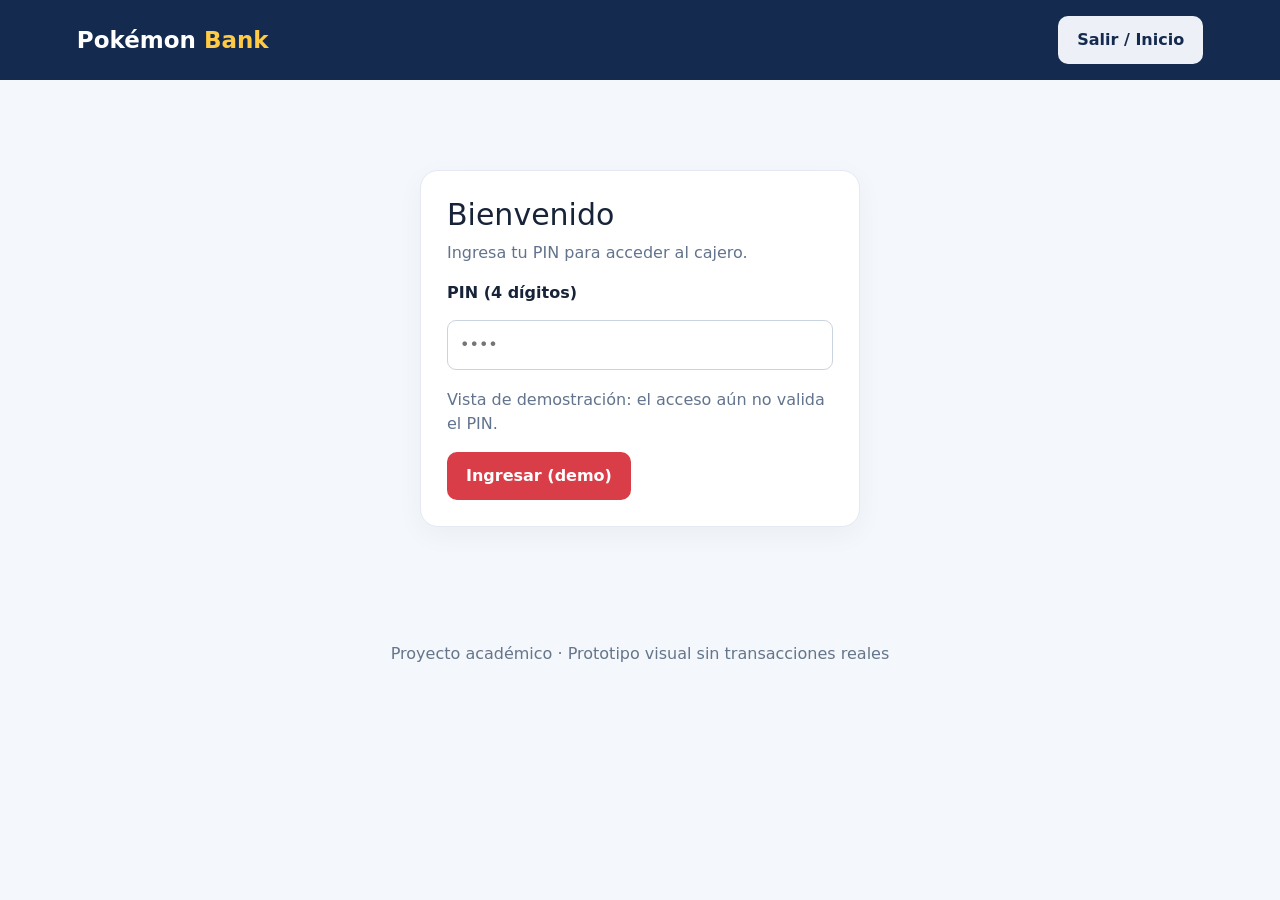
<file: index.html>
<!doctype html>
<html lang="es">
    <head>
        <meta charset="UTF-8" />
        <meta name="viewport" content="width=device-width,initial-scale=1" />
        <title>Acceso | Pokémon Bank</title>
        <link rel="stylesheet" href="https://cdn.jsdelivr.net/npm/bootstrap@4.0.0/dist/css/bootstrap.min.css" />
        <link rel="stylesheet" href="css/styles.css" />
    </head>
    <body>
        <header class="top">
            <div class="brand">Pokémon <span>Bank</span></div>
            <a class="btn light" href="index.html">Salir / Inicio</a>
        </header>
        <main class="wrap">
            <section class="panel center">
                <h1>Bienvenido</h1>
                <p class="muted">Ingresa tu PIN para acceder al cajero.</p>
                <label for="pin">PIN (4 dígitos)</label
                ><input
                    id="pin"
                    type="password"
                    inputmode="numeric"
                    pattern="[0-9]{4}"
                    maxlength="4"
                    placeholder="••••"
                />
                <p class="muted">Vista de demostración: el acceso aún no valida el PIN.</p>
                <a class="btn" href="acciones.html">Ingresar (demo)</a>
            </section>
        </main>
        <footer class="footer">Proyecto académico · Prototipo visual sin transacciones reales</footer>
    </body>
</html>
</file>
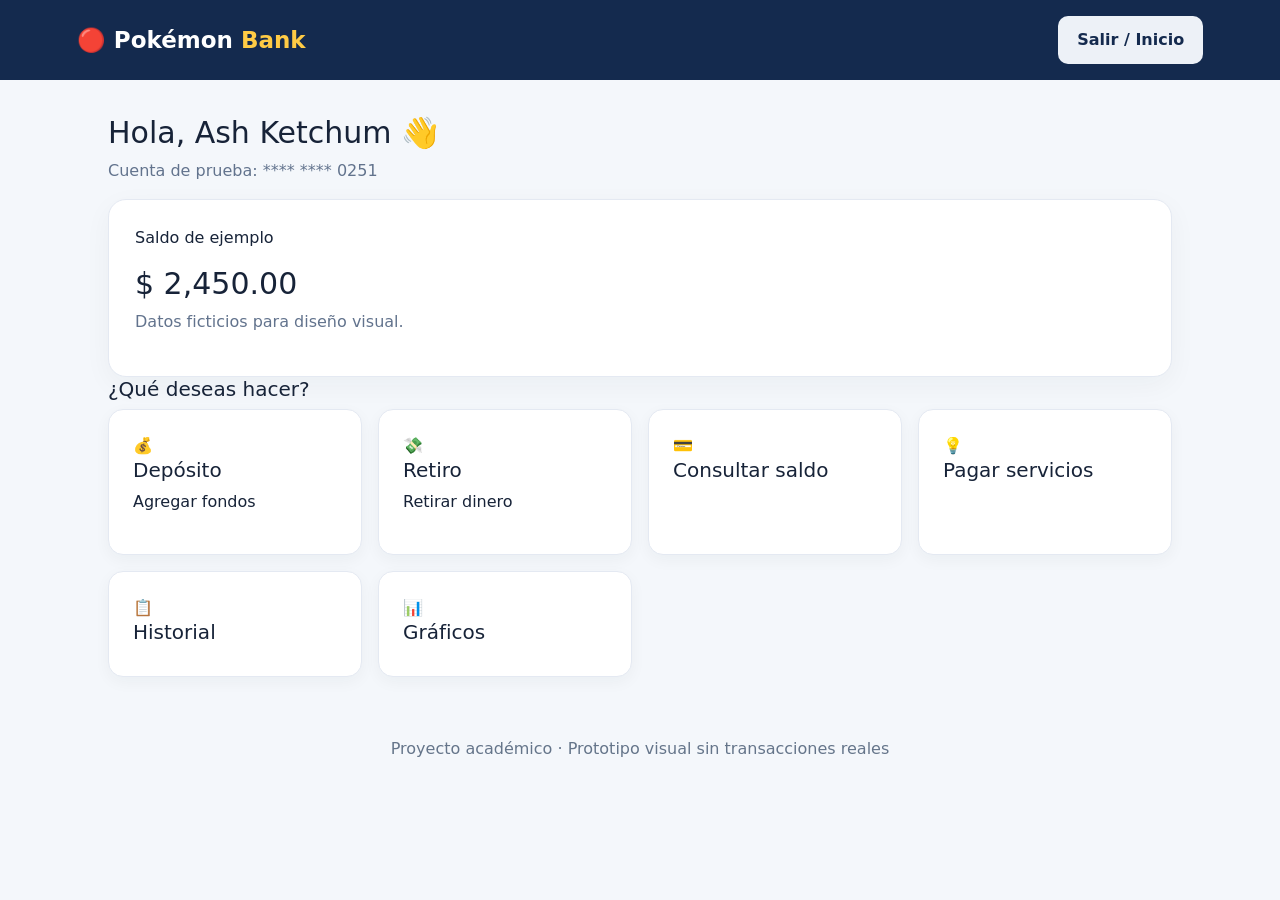
<file: acciones.html>
<!doctype html>
<html lang="es">
    <head>
        <meta charset="UTF-8" />
        <meta name="viewport" content="width=device-width,initial-scale=1" />
        <title>Acciones | Pokémon Bank</title>
        <link rel="stylesheet" href="https://cdn.jsdelivr.net/npm/bootstrap@4.0.0/dist/css/bootstrap.min.css" />
        <link rel="stylesheet" href="css/styles.css" />
    </head>
    <body>
        <header class="top">
            <div class="brand">🔴 Pokémon <span>Bank</span></div>
            <a class="btn light" href="index.html">Salir / Inicio</a>
        </header>
        <main class="wrap">
            <h1>Hola, Ash Ketchum 👋</h1>
            <p class="muted">Cuenta de prueba: **** **** 0251</p>
            <section class="panel">
                <p>Saldo de ejemplo</p>
                <h1>$ 2,450.00</h1>
                <p class="muted">Datos ficticios para diseño visual.</p>
            </section>
            <h2>¿Qué deseas hacer?</h2>
            <section class="grid">
                <a class="tile" href="deposito.html"
                    >💰
                    <h2>Depósito</h2>
                    <p>Agregar fondos</p></a
                ><a class="tile" href="retiro.html"
                    >💸
                    <h2>Retiro</h2>
                    <p>Retirar dinero</p></a
                ><a class="tile" href="saldo.html"
                    >💳
                    <h2>Consultar saldo</h2></a
                ><a class="tile" href="servicios.html"
                    >💡
                    <h2>Pagar servicios</h2></a
                ><a class="tile" href="historial.html"
                    >📋
                    <h2>Historial</h2></a
                ><a class="tile" href="graficos.html"
                    >📊
                    <h2>Gráficos</h2></a
                >
            </section>
        </main>
        <footer class="footer">Proyecto académico · Prototipo visual sin transacciones reales</footer>
    </body>
</html>
</file>
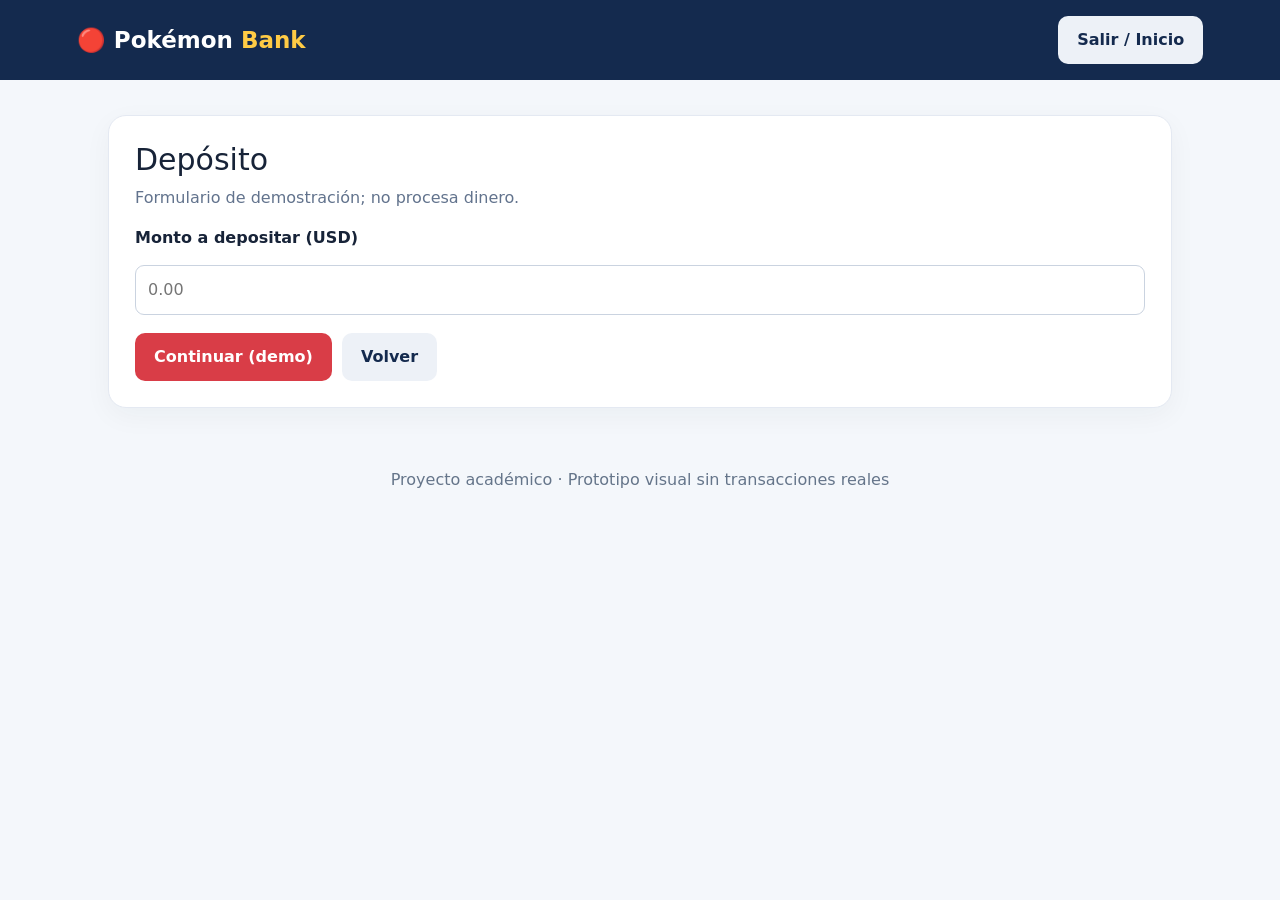
<file: deposito.html>
<!doctype html>
<html lang="es">
    <head>
        <meta charset="UTF-8" />
        <meta name="viewport" content="width=device-width,initial-scale=1" />
        <title>Depósito | Pokémon Bank</title>
        <link rel="stylesheet" href="https://cdn.jsdelivr.net/npm/bootstrap@4.0.0/dist/css/bootstrap.min.css" />
        <link rel="stylesheet" href="css/styles.css" />
    </head>
    <body>
        <header class="top">
            <div class="brand">🔴 Pokémon <span>Bank</span></div>
            <a class="btn light" href="index.html">Salir / Inicio</a>
        </header>
        <main class="wrap">
            <section class="panel">
                <h1>Depósito</h1>
                <p class="muted">Formulario de demostración; no procesa dinero.</p>
                <label for="monto">Monto a depositar (USD)</label
                ><input id="monto" type="number" min="0.01" step="0.01" placeholder="0.00" />
                <div class="actions">
                    <a href="acciones.html" class="btn">Continuar (demo)</a
                    ><a href="acciones.html" class="btn light">Volver</a>
                </div>
            </section>
        </main>
        <footer class="footer">Proyecto académico · Prototipo visual sin transacciones reales</footer>
    </body>
</html>
</file>
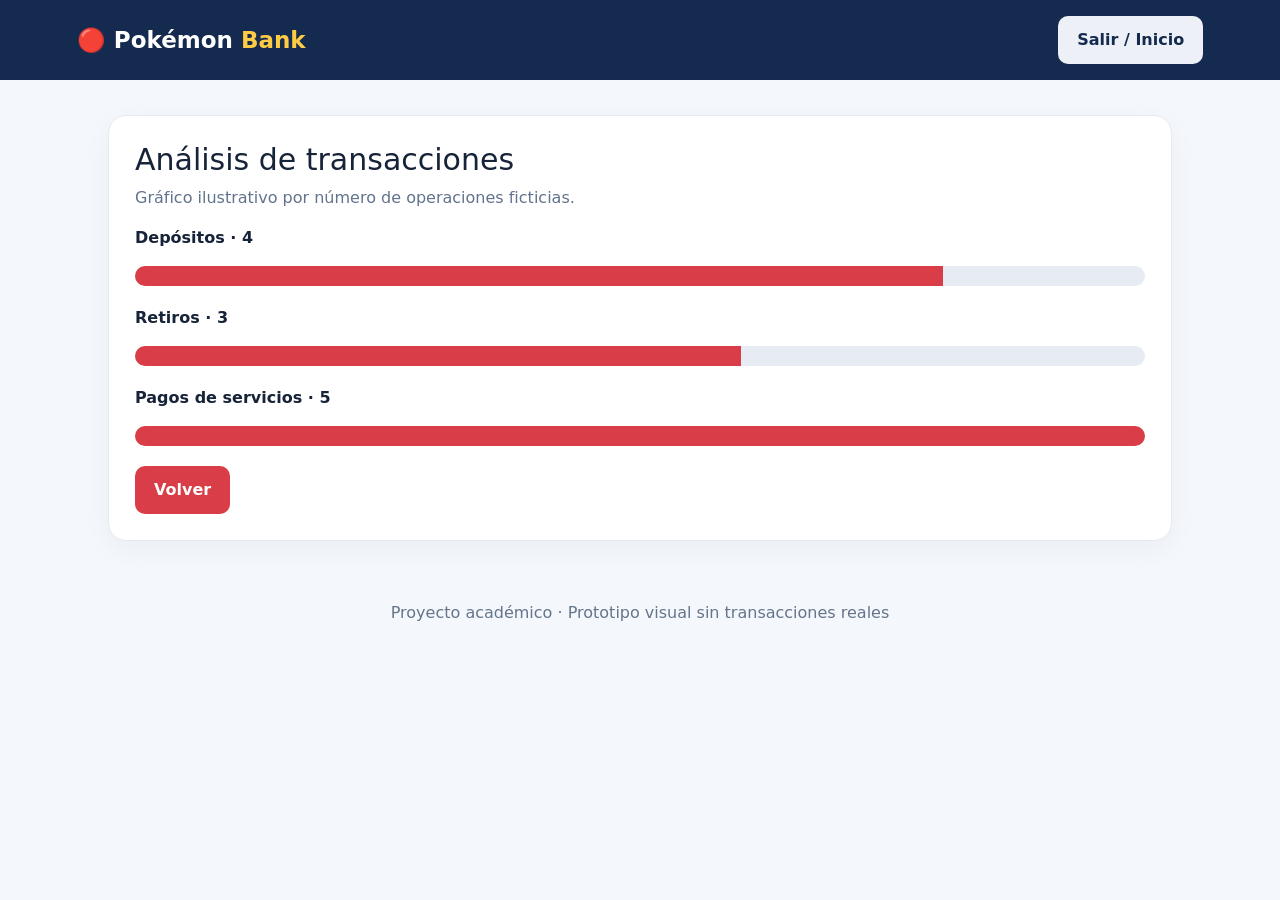
<file: graficos.html>
<!doctype html>
<html lang="es">
    <head>
        <meta charset="UTF-8" />
        <meta name="viewport" content="width=device-width,initial-scale=1" />
        <title>Gráficos | Pokémon Bank</title>
        <link rel="stylesheet" href="https://cdn.jsdelivr.net/npm/bootstrap@4.0.0/dist/css/bootstrap.min.css" />
        <link rel="stylesheet" href="css/styles.css" />
    </head>
    <body>
        <header class="top">
            <div class="brand">🔴 Pokémon <span>Bank</span></div>
            <a class="btn light" href="index.html">Salir / Inicio</a>
        </header>
        <main class="wrap">
            <section class="panel">
                <h1>Análisis de transacciones</h1>
                <p class="muted">Gráfico ilustrativo por número de operaciones ficticias.</p>
                <label>Depósitos · 4</label>
                <div class="bar"><div class="fill" style="width: 80%"></div></div>
                <label>Retiros · 3</label>
                <div class="bar"><div class="fill" style="width: 60%"></div></div>
                <label>Pagos de servicios · 5</label>
                <div class="bar"><div class="fill" style="width: 100%"></div></div>
                <a href="acciones.html" class="btn">Volver</a>
            </section>
        </main>
        <footer class="footer">Proyecto académico · Prototipo visual sin transacciones reales</footer>
    </body>
</html>
</file>
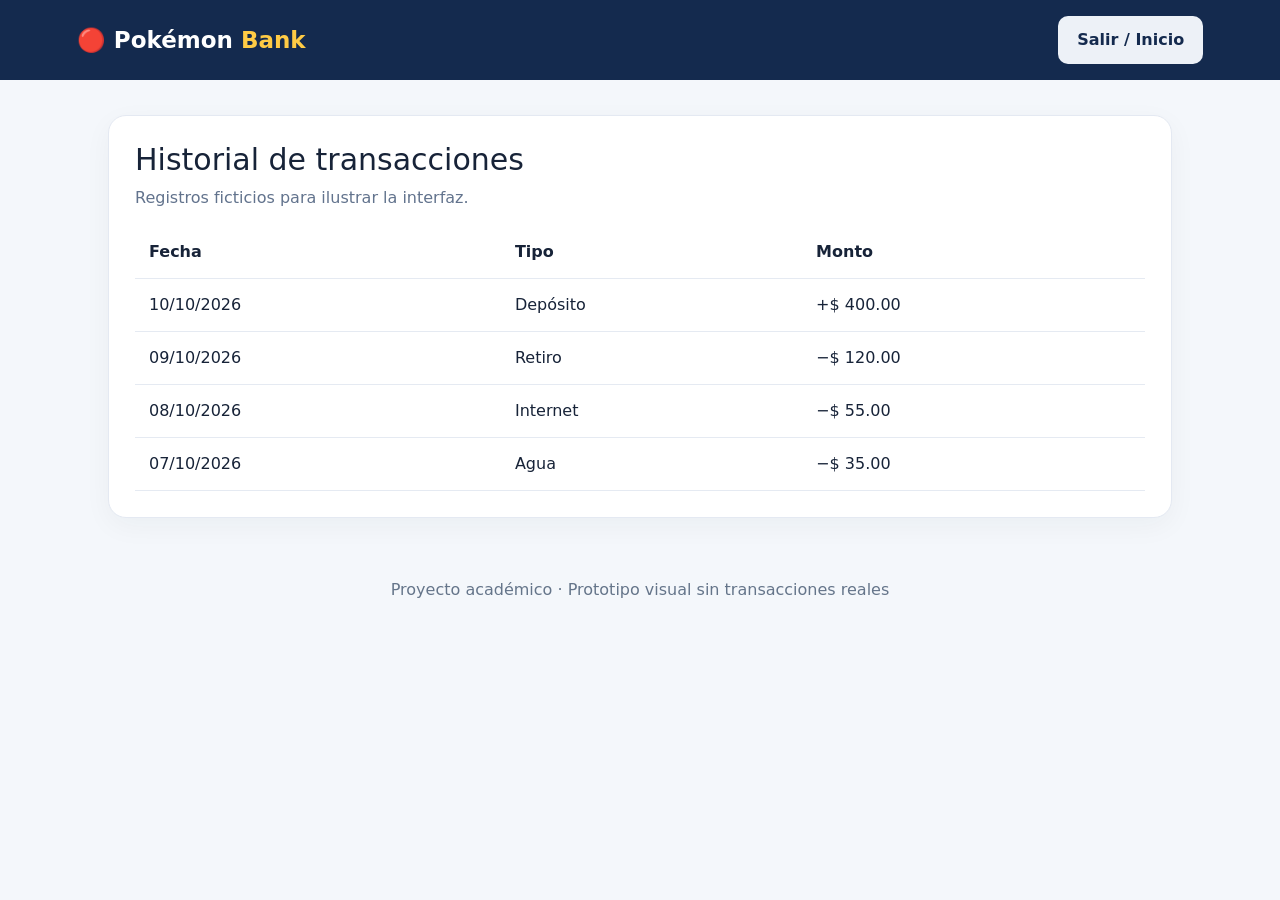
<file: historial.html>
<!doctype html>
<html lang="es">
    <head>
        <meta charset="UTF-8" />
        <meta name="viewport" content="width=device-width,initial-scale=1" />
        <title>Historial | Pokémon Bank</title>
        <link rel="stylesheet" href="https://cdn.jsdelivr.net/npm/bootstrap@4.0.0/dist/css/bootstrap.min.css" />
        <link rel="stylesheet" href="css/styles.css" />
    </head>
    <body>
        <header class="top">
            <div class="brand">🔴 Pokémon <span>Bank</span></div>
            <a class="btn light" href="index.html">Salir / Inicio</a>
        </header>
        <main class="wrap">
            <section class="panel">
                <h1>Historial de transacciones</h1>
                <p class="muted">Registros ficticios para ilustrar la interfaz.</p>
                <table>
                    <thead>
                        <tr>
                            <th>Fecha</th>
                            <th>Tipo</th>
                            <th>Monto</th>
                        </tr>
                    </thead>
                    <tbody>
                        <tr>
                            <td>10/10/2026</td>
                            <td>Depósito</td>
                            <td>+$ 400.00</td>
                        </tr>
                        <tr>
                            <td>09/10/2026</td>
                            <td>Retiro</td>
                            <td>−$ 120.00</td>
                        </tr>
                        <tr>
                            <td>08/10/2026</td>
                            <td>Internet</td>
                            <td>−$ 55.00</td>
                        </tr>
                        <tr>
                            <td>07/10/2026</td>
                            <td>Agua</td>
                            <td>−$ 35.00</td>
                        </tr>
                    </tbody>
                </table>
            </section>
        </main>
        <footer class="footer">Proyecto académico · Prototipo visual sin transacciones reales</footer>
    </body>
</html>
</file>
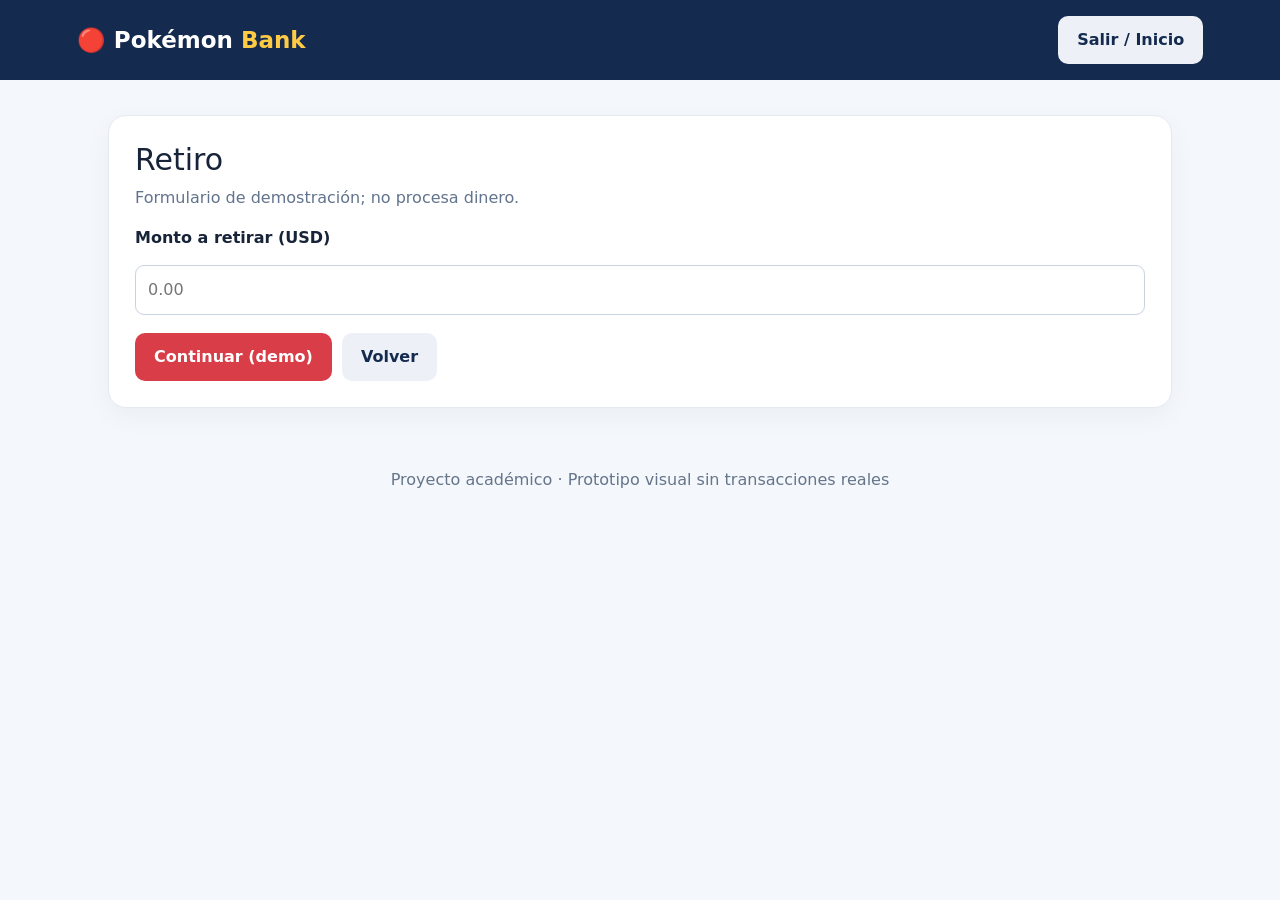
<file: retiro.html>
<!doctype html>
<html lang="es">
    <head>
        <meta charset="UTF-8" />
        <meta name="viewport" content="width=device-width,initial-scale=1" />
        <title>Retiro | Pokémon Bank</title>
        <link rel="stylesheet" href="https://cdn.jsdelivr.net/npm/bootstrap@4.0.0/dist/css/bootstrap.min.css" />
        <link rel="stylesheet" href="css/styles.css" />
    </head>
    <body>
        <header class="top">
            <div class="brand">🔴 Pokémon <span>Bank</span></div>
            <a class="btn light" href="index.html">Salir / Inicio</a>
        </header>
        <main class="wrap">
            <section class="panel">
                <h1>Retiro</h1>
                <p class="muted">Formulario de demostración; no procesa dinero.</p>
                <label for="monto">Monto a retirar (USD)</label
                ><input id="monto" type="number" min="0.01" step="0.01" placeholder="0.00" />
                <div class="actions">
                    <a href="acciones.html" class="btn">Continuar (demo)</a
                    ><a href="acciones.html" class="btn light">Volver</a>
                </div>
            </section>
        </main>
        <footer class="footer">Proyecto académico · Prototipo visual sin transacciones reales</footer>
    </body>
</html>
</file>
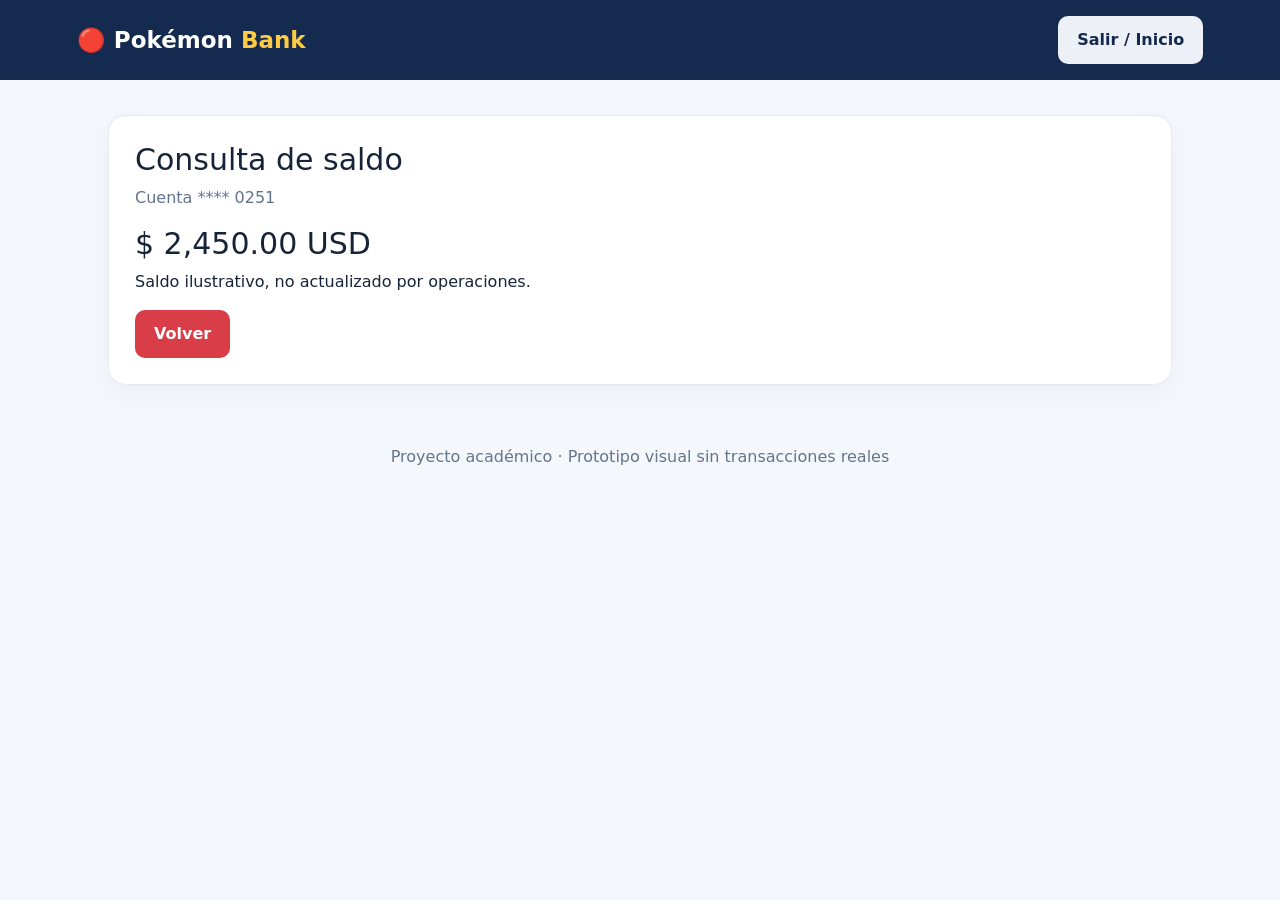
<file: saldo.html>
<!doctype html>
<html lang="es">
    <head>
        <meta charset="UTF-8" />
        <meta name="viewport" content="width=device-width,initial-scale=1" />
        <title>Saldo | Pokémon Bank</title>
        <link rel="stylesheet" href="https://cdn.jsdelivr.net/npm/bootstrap@4.0.0/dist/css/bootstrap.min.css" />
        <link rel="stylesheet" href="css/styles.css" />
    </head>
    <body>
        <header class="top">
            <div class="brand">🔴 Pokémon <span>Bank</span></div>
            <a class="btn light" href="index.html">Salir / Inicio</a>
        </header>
        <main class="wrap">
            <section class="panel">
                <h1>Consulta de saldo</h1>
                <p class="muted">Cuenta **** 0251</p>
                <h1>$ 2,450.00 USD</h1>
                <p>Saldo ilustrativo, no actualizado por operaciones.</p>
                <a class="btn" href="acciones.html">Volver</a>
            </section>
        </main>
        <footer class="footer">Proyecto académico · Prototipo visual sin transacciones reales</footer>
    </body>
</html>
</file>
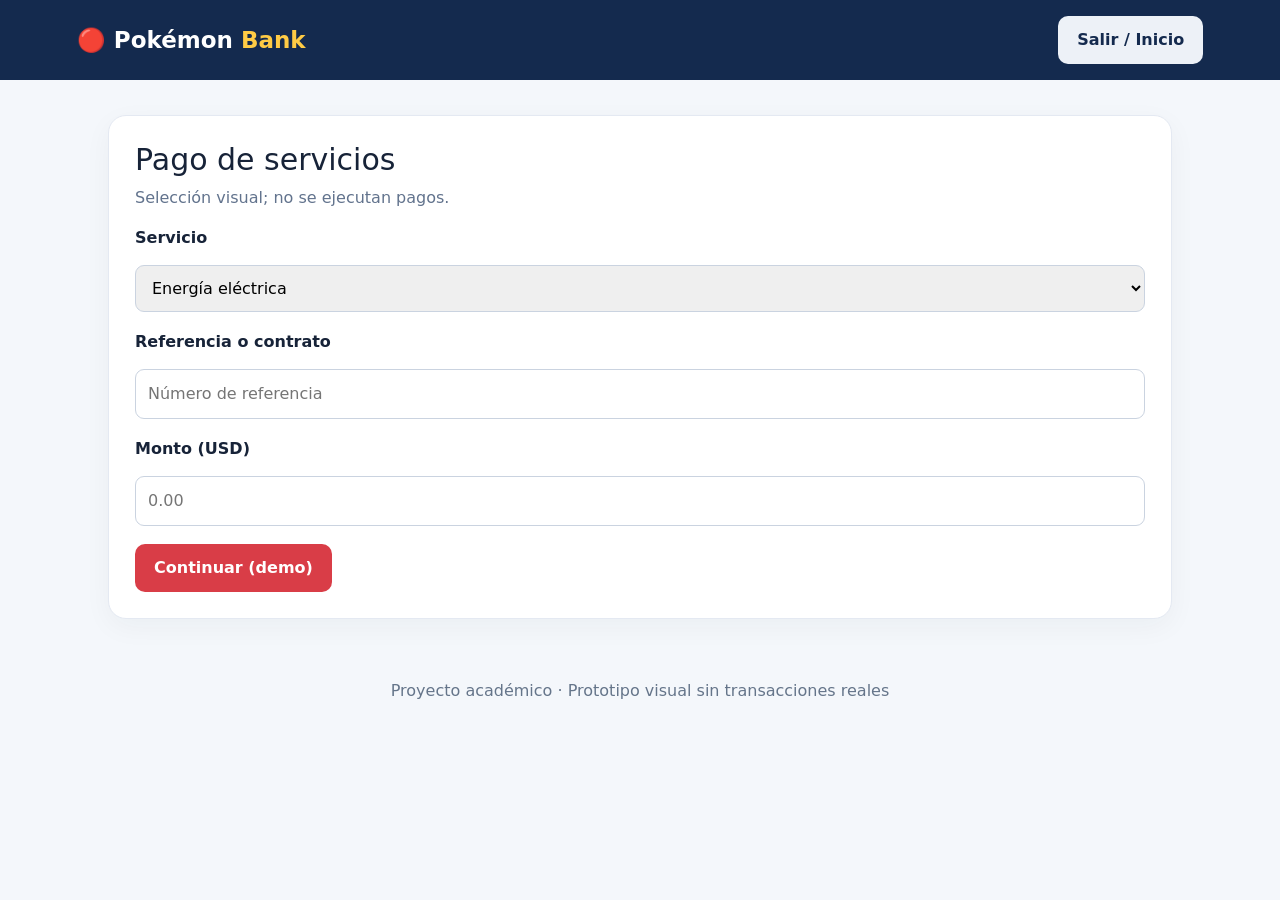
<file: servicios.html>
<!doctype html>
<html lang="es">
    <head>
        <meta charset="UTF-8" />
        <meta name="viewport" content="width=device-width,initial-scale=1" />
        <title>Servicios | Pokémon Bank</title>
        <link rel="stylesheet" href="https://cdn.jsdelivr.net/npm/bootstrap@4.0.0/dist/css/bootstrap.min.css" />
        <link rel="stylesheet" href="css/styles.css" />
    </head>
    <body>
        <header class="top">
            <div class="brand">🔴 Pokémon <span>Bank</span></div>
            <a class="btn light" href="index.html">Salir / Inicio</a>
        </header>
        <main class="wrap">
            <section class="panel">
                <h1>Pago de servicios</h1>
                <p class="muted">Selección visual; no se ejecutan pagos.</p>
                <label for="tipo">Servicio</label
                ><select id="tipo">
                    <option>Energía eléctrica</option>
                    <option>Internet</option>
                    <option>Telefonía</option>
                    <option>Agua potable</option></select
                ><label for="ref">Referencia o contrato</label
                ><input id="ref" placeholder="Número de referencia" /><label for="valor">Monto (USD)</label
                ><input id="valor" type="number" min="0.01" step="0.01" placeholder="0.00" /><a
                    class="btn"
                    href="acciones.html"
                    >Continuar (demo)</a
                >
            </section>
        </main>
        <footer class="footer">Proyecto académico · Prototipo visual sin transacciones reales</footer>
    </body>
</html>
</file>
<file: css/styles.css>
*{box-sizing:border-box}body{margin:0;font-family:system-ui,Arial,sans-serif;background:#f4f7fb;color:#172338}.top{background:#142a4e;color:white;padding:16px 6%;display:flex;justify-content:space-between;align-items:center}.brand{font-weight:800;font-size:23px}.brand span{color:#ffcb45}.wrap{max-width:1100px;margin:35px auto;padding:0 18px}.panel{background:white;border:1px solid #e4e9f2;border-radius:18px;padding:26px;box-shadow:0 8px 28px #1723380b}.grid{display:grid;grid-template-columns:repeat(auto-fit,minmax(220px,1fr));gap:16px}.tile{display:block;text-decoration:none;background:white;border:1px solid #e4e9f2;border-radius:15px;padding:24px;color:#172338;box-shadow:0 5px 16px #1723380b}.tile:hover{border-color:#e64b4b;transform:translateY(-2px)}h1{font-size:30px}h2{font-size:20px}.muted{color:#62738d}.btn{background:#d93d47;color:white;padding:12px 19px;border:0;border-radius:10px;text-decoration:none;display:inline-block;cursor:pointer;font-weight:700}.btn.secondary{background:#142a4e}.btn.light{background:#edf1f7;color:#142a4e}input,select{width:100%;border:1px solid #cad3e0;border-radius:9px;padding:12px;font-size:16px;margin:7px 0 18px}label{font-weight:600}table{border-collapse:collapse;width:100%}th,td{text-align:left;padding:14px;border-bottom:1px solid #e5eaf2}.pill{background:#e8f4ee;color:#146444;border-radius:15px;padding:4px 9px;font-size:13px}.center{max-width:440px;margin:10vh auto}.actions{display:flex;gap:10px;flex-wrap:wrap}.bar{background:#e6ebf4;border-radius:10px;overflow:hidden;margin:8px 0 20px}.fill{height:20px;background:#d93d47}.footer{padding:25px;text-align:center;color:#65758a}@media(max-width:600px){.top{padding:15px}.wrap{margin:18px auto}.panel{padding:18px}table{font-size:13px}th,td{padding:8px}}
</file>
